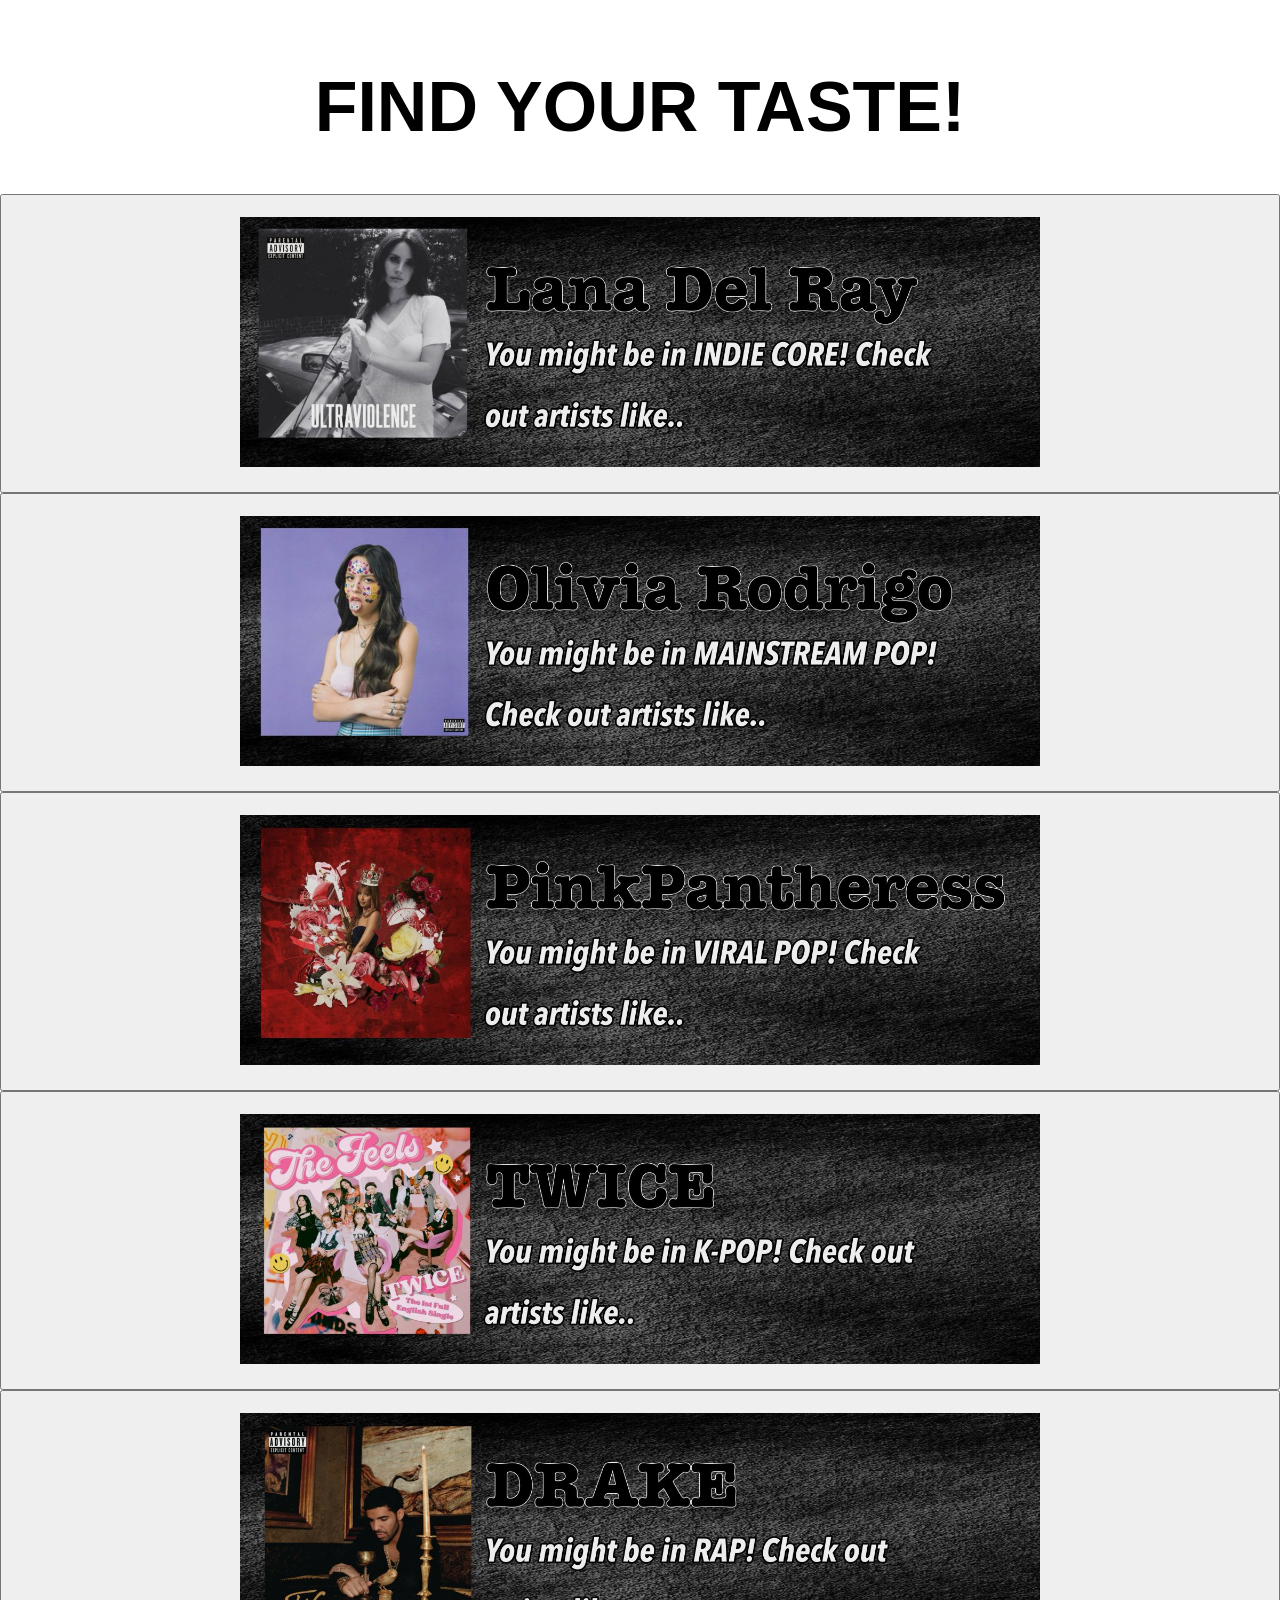
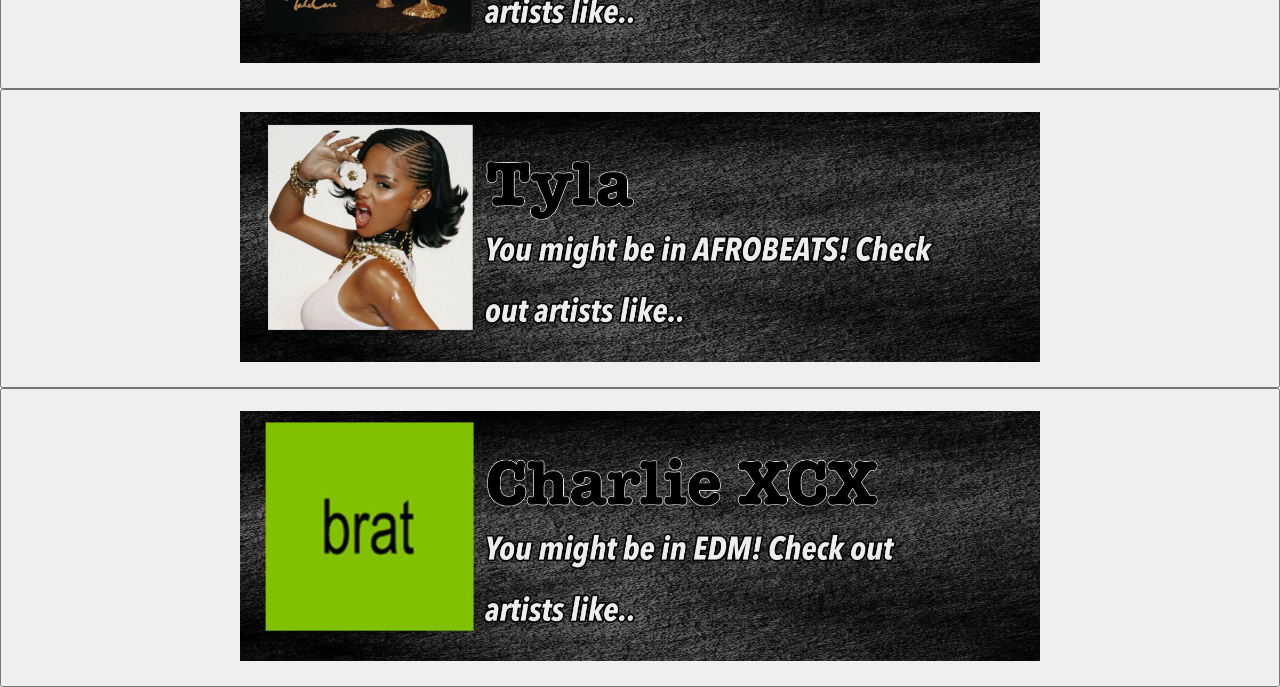
<file: index.html>
<!DOCTYPE html>
<html lang="en">
<head>
    <meta charset="UTF-8">
    <meta name="viewport" content="width=device-width, initial-scale=1.0">
    <title>FINDYOURTASTE</title>
    <link rel="stylesheet" href="style.css">
</head>
<body>
        <h1 class="title">FIND YOUR TASTE!</h1>
        <div class="button-container">
    <button class="BTN1">
        <img src="LANA1.jpeg" alt="Lana"
       onclick="window.location.href='index1.html'">
    </button>
    <button class="BTN2">
        <img src="OLIVIA2.jpeg" alt="Olivia"
        onclick="window.location.href='index2.html'">
    </button>
    <button class="BTN3">
        <img src="PINK3.jpeg" alt="Pink"
        onclick="window.location.href='index3.html'">
    </button>
    <button class="BTN5">
        <img src="TWICE5.jpeg" alt="TWICE"
        onclick="window.location.href='index5.html'">
    </button>
    <button class="BTN6">
        <img src="DRAKE6.jpeg" alt="DRAKE"
        onclick="window.location.href='index6.html'">
    </button>
    <button class="BTN7">
        <img src="TYLA7.jpeg" alt="TYLA"
        onclick="window.location.href='index7.html'">
    </button>
    <button class="BTN8">
        <img src="CHARLIE8.jpeg" alt="CHARLIE"
        onclick="window.location.href='index8.html'">
    </button>
    </div>
</body>
</html>
</file>
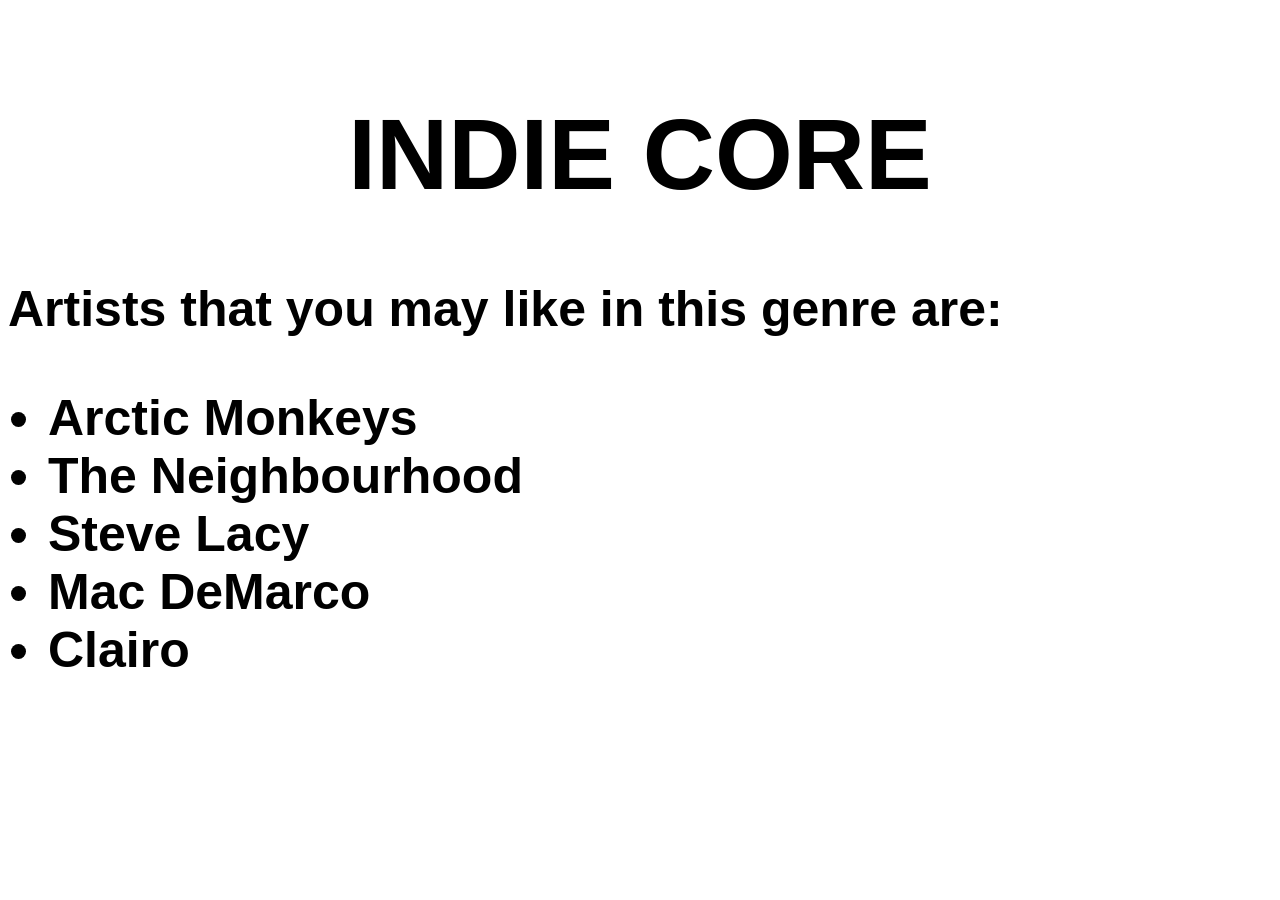
<file: index1.html>
<!DOCTYPE html>
<html lang="en">
<head>
    <meta charset="UTF-8">
    <meta name="viewport" content="width=device-width, initial-scale=1.0">
    <title>LANA DEL RAY</title>
    <link rel="stylesheet" href="style3.css">
</head>
<body>
    <h1>INDIE CORE</h1>
    <p> Artists that you may like in this genre are:
        <ul>
            <li>Arctic Monkeys</li>
            <li>The Neighbourhood</li>
            <li>Steve Lacy</li>
            <li>Mac DeMarco</li>
            <li>Clairo</li>
        </ul>
    </p>
</body>
</html>
</file>
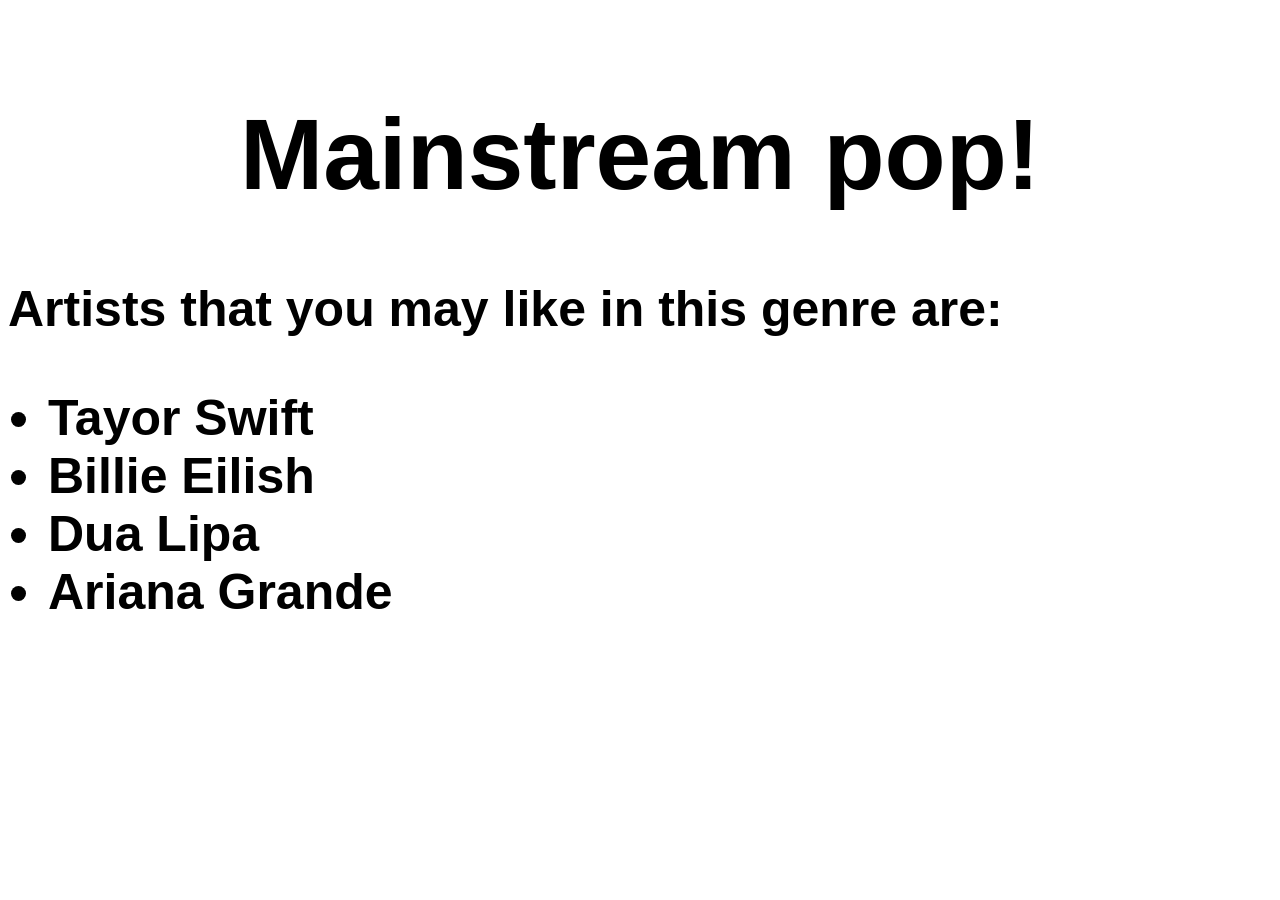
<file: index2.html>
<!DOCTYPE html>
<html lang="en">
<head>
    <meta charset="UTF-8">
    <meta name="viewport" content="width=device-width, initial-scale=1.0">
    <title>OLIVIA RODRIGO</title>
    <link rel="stylesheet" href="style3.css">
</head>
<body>
    <h1>Mainstream pop!</h1>
    <p> Artists that you may like in this genre are:
        <ul>
            <li>Tayor Swift</li>
            <li>Billie Eilish</li>
            <li>Dua Lipa</li>
            <li>Ariana Grande</li>
        </ul>
    </p>
</body>
</html>
</file>
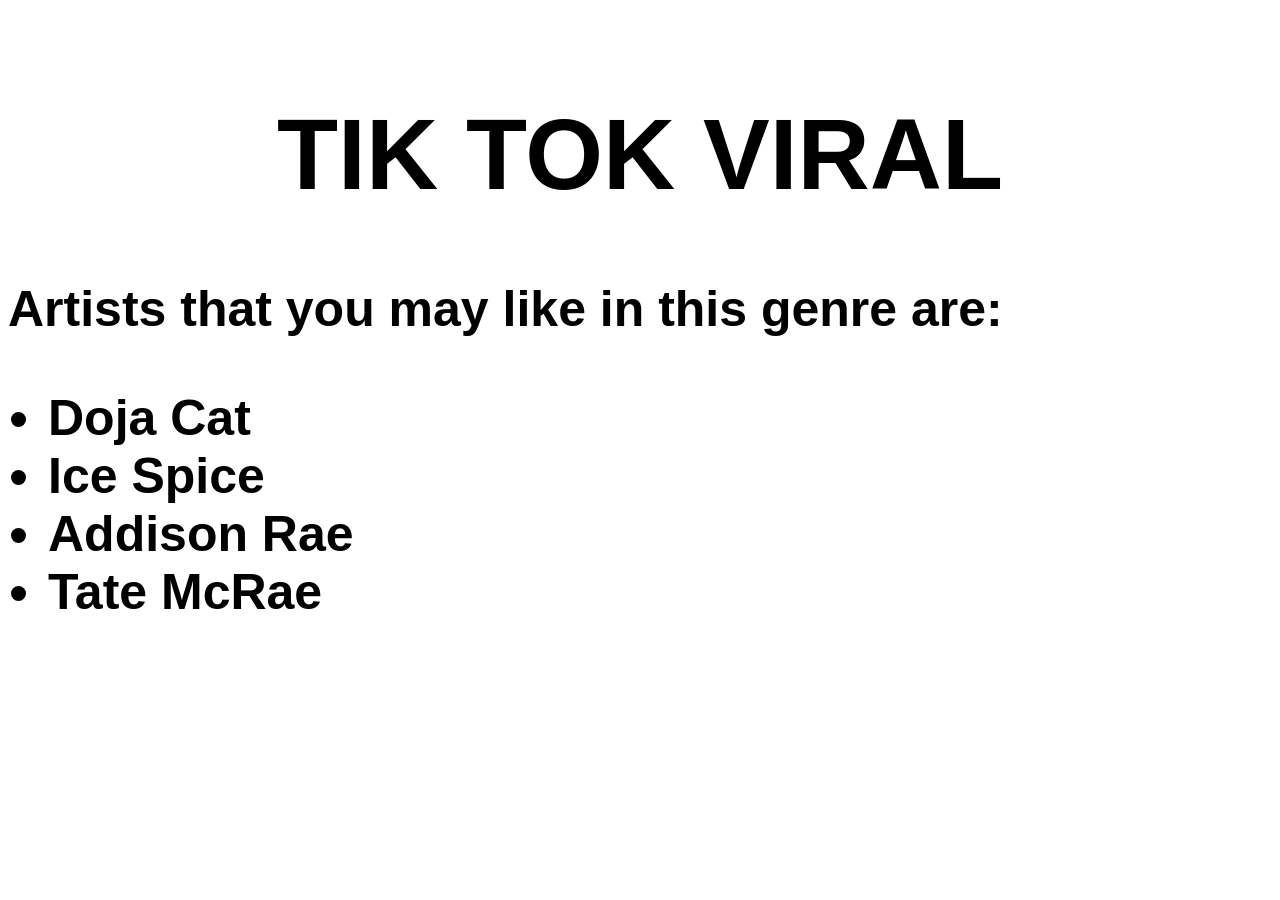
<file: index3.html>
<!DOCTYPE html>
<html lang="en">
<head>
    <meta charset="UTF-8">
    <meta name="viewport" content="width=device-width, initial-scale=1.0">
    <title>PINK PANTHERESS</title>
    <link rel="stylesheet" href="style3.css">
</head>
<body>
    <h1>TIK TOK VIRAL</h1>
    <p> Artists that you may like in this genre are:
        <ul>
            <li>Doja Cat</li>
            <li>Ice Spice</li>
            <li>Addison Rae</li>
            <li>Tate McRae</li>
        </ul>
    </p>
</body>
</html>
</file>
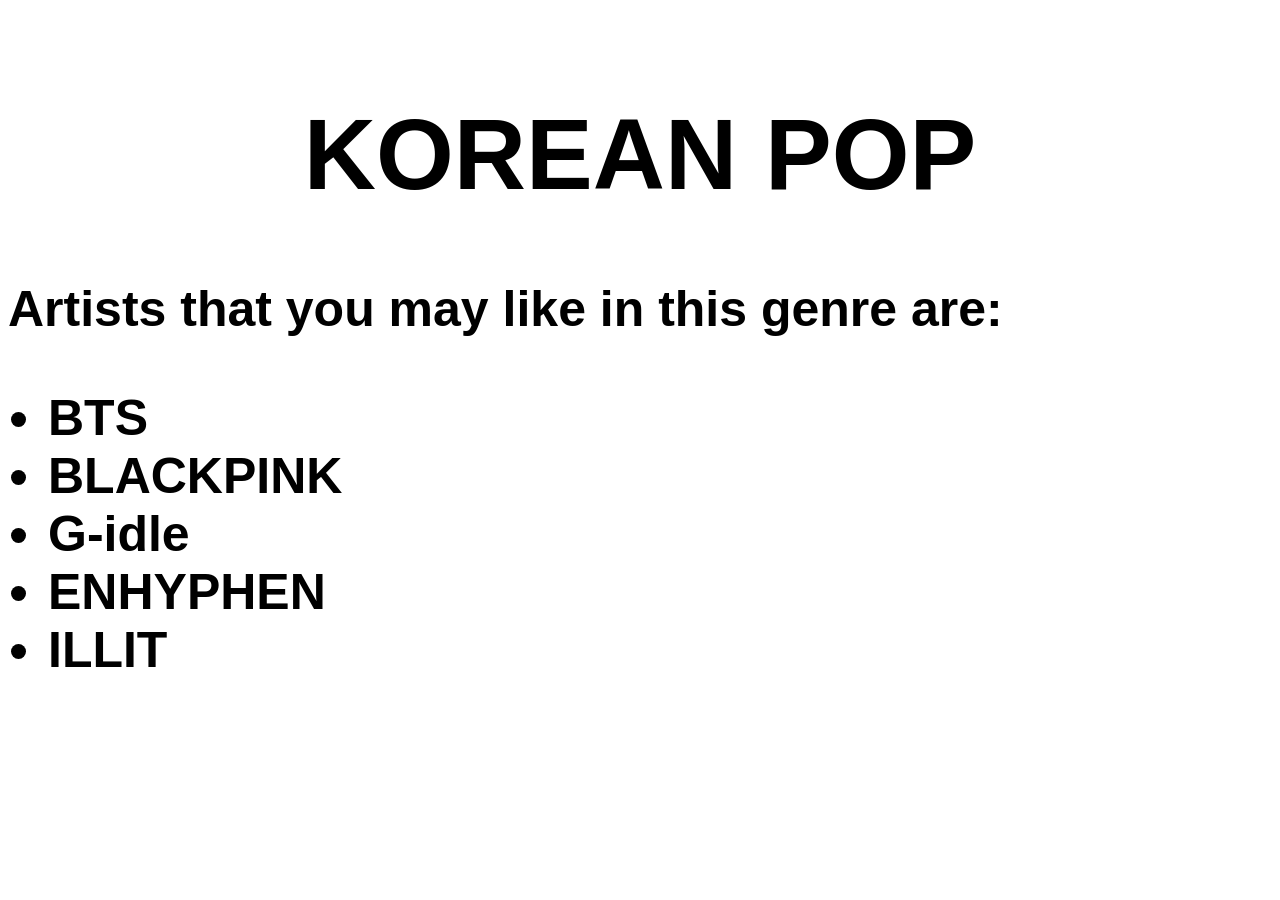
<file: index5.html>
<!DOCTYPE html>
<html lang="en">
<head>
    <meta charset="UTF-8">
    <meta name="viewport" content="width=device-width, initial-scale=1.0">
    <title>TWICE</title>
    <link rel="stylesheet" href="style3.css">
</head>
<body>
    <h1>KOREAN POP</h1>
    <p> Artists that you may like in this genre are:
        <ul>
            <li>BTS</li>
            <li>BLACKPINK</li>
            <li>G-idle</li>
            <li>ENHYPHEN</li>
            <li>ILLIT</li>
        </ul>
    </p>
</body>
</html>
</file>
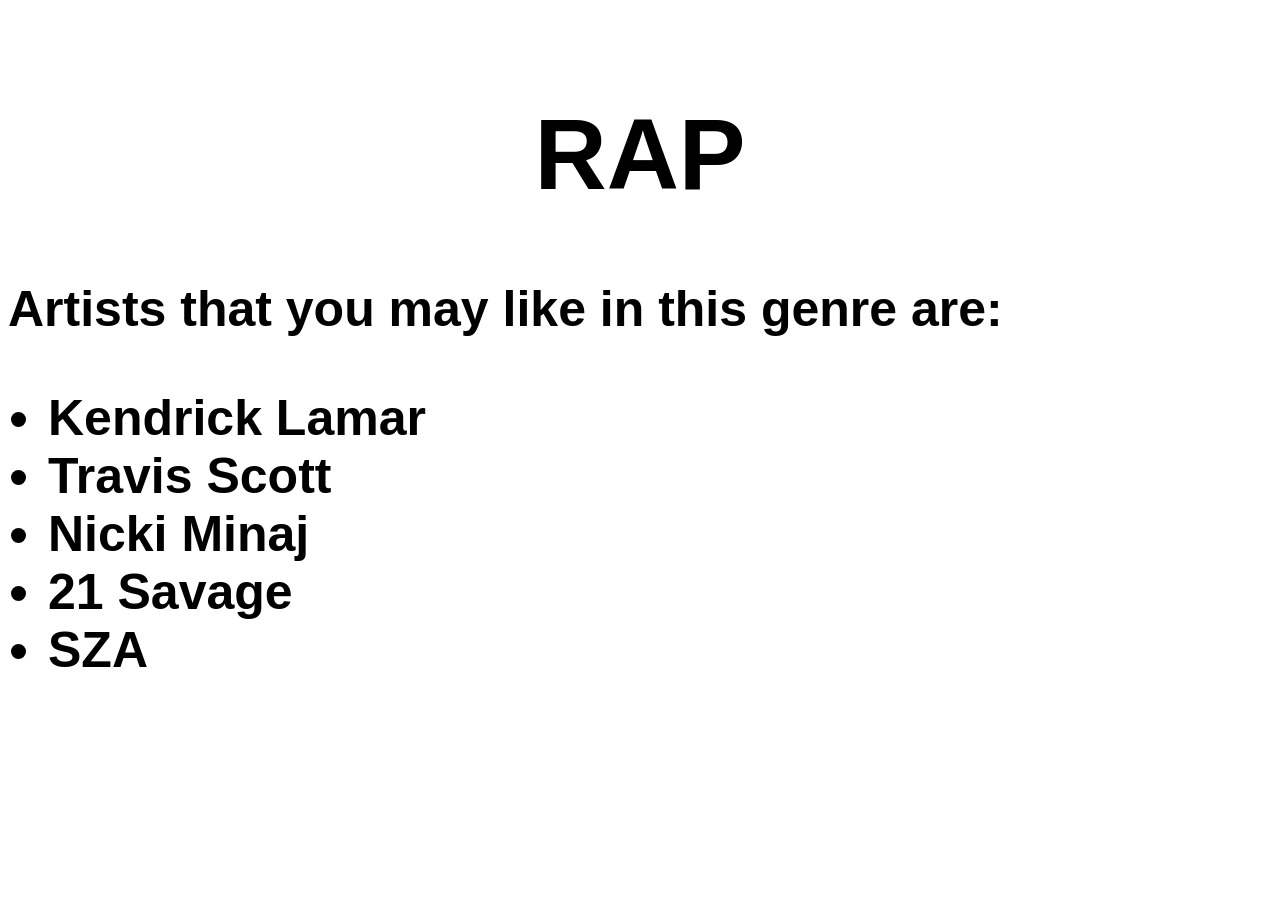
<file: index6.html>
<!DOCTYPE html>
<html lang="en">
<head>
    <meta charset="UTF-8">
    <meta name="viewport" content="width=device-width, initial-scale=1.0">
    <title>DRAKE</title>
    <link rel="stylesheet" href="style3.css">
</head>
<body>
    <h1>RAP</h1>
    <p> Artists that you may like in this genre are:
        <ul>
            <li>Kendrick Lamar</li>
            <li>Travis Scott</li>
            <li>Nicki Minaj</li>
            <li>21 Savage</li>
            <li>SZA</li>
        </ul>
    </p>
</body>
</html>
</file>
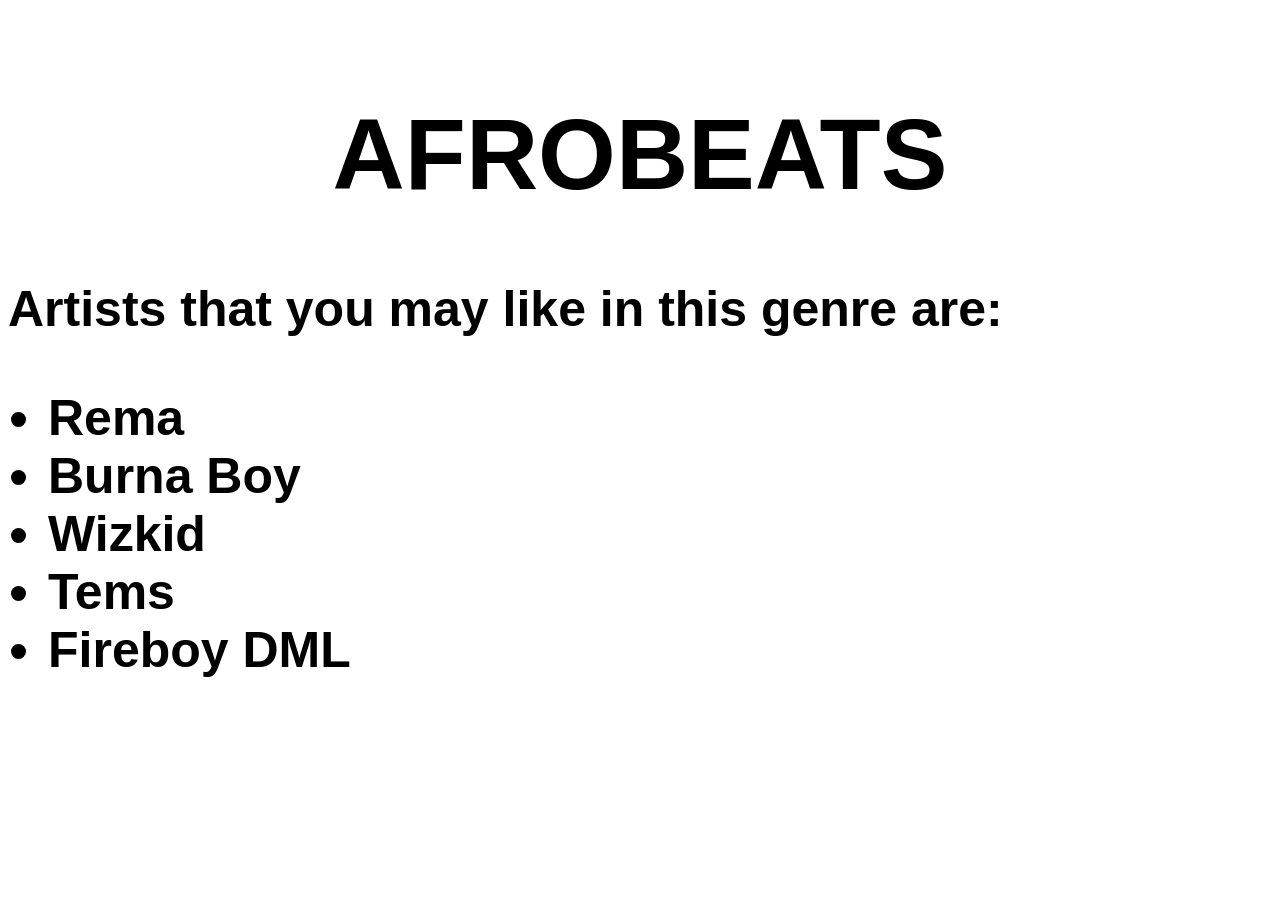
<file: index7.html>
<!DOCTYPE html>
<html lang="en">
<head>
    <meta charset="UTF-8">
    <meta name="viewport" content="width=device-width, initial-scale=1.0">
    <title>TYLA</title>
    <link rel="stylesheet" href="style3.css">
</head>
<body>
    <h1>AFROBEATS</h1>
    <p> Artists that you may like in this genre are:
        <ul>
            <li>Rema</li>
            <li>Burna Boy</li>
            <li>Wizkid</li>
            <li>Tems</li>
            <li>Fireboy DML</li>
        </ul>
    </p>
</body>
</html>
</file>
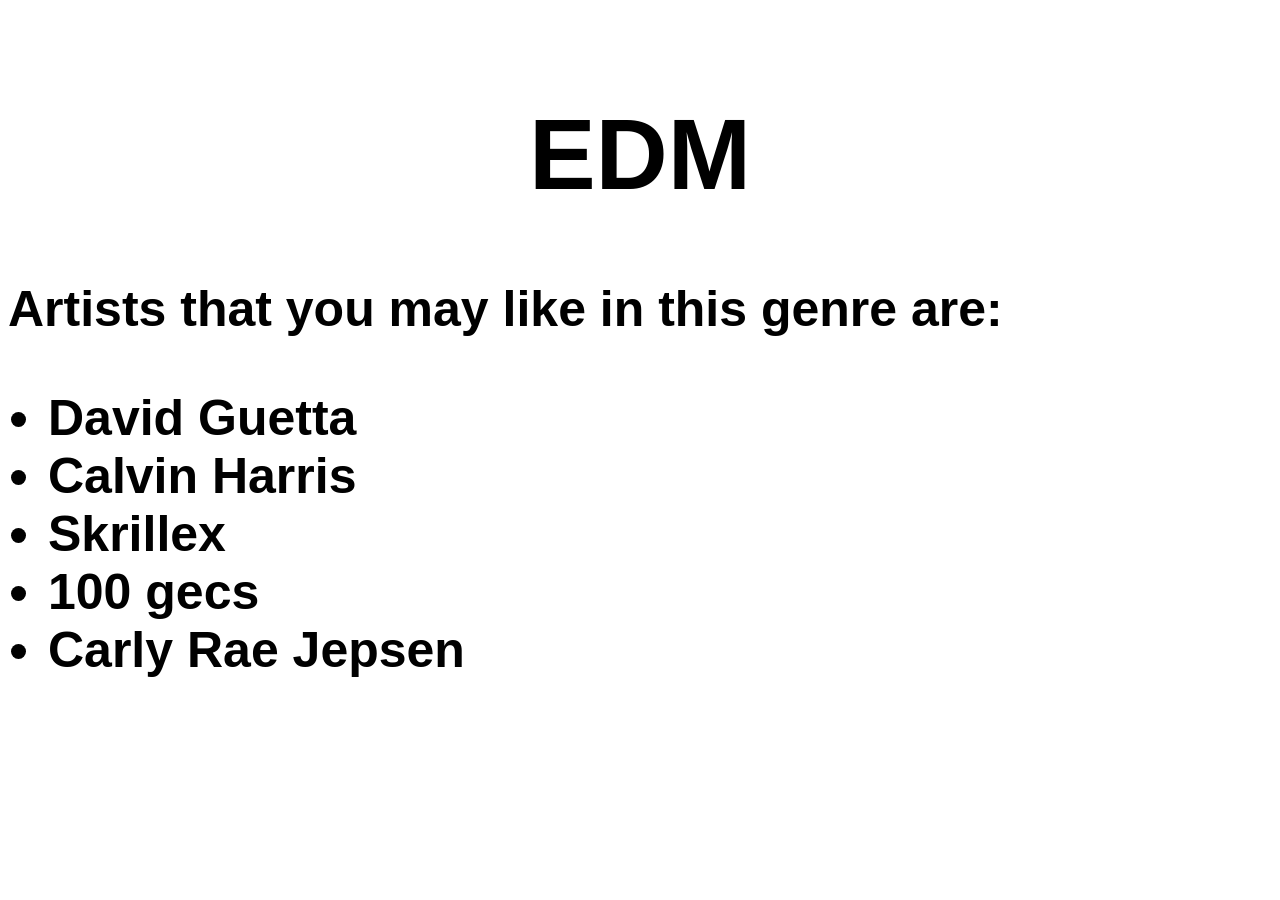
<file: index8.html>
<!DOCTYPE html>
<html lang="en">
<head>
    <meta charset="UTF-8">
    <meta name="viewport" content="width=device-width, initial-scale=1.0">
    <title>CHARLIE XCX</title>
    <link rel="stylesheet" href="style3.css">
</head>
<body>
    <h1>EDM</h1>
    <p> Artists that you may like in this genre are:
        <ul>
            <li>David Guetta</li>
            <li>Calvin Harris</li>
            <li>Skrillex</li>
            <li>100 gecs</li>
            <li>Carly Rae Jepsen</li>
        </ul>
    </p>
</body>
</html>
</file>
<file: style.css>
body{
    margin: 0;
    padding: 0;
}
h1{
    color: rgb(0, 0, 0);
    font-family: 'Verdana', sans-serif;;
    font-size: 70px;
    text-align: center;
    padding-top: 20px;
}
.button-container{
    display: flex;
    line-height: 0;
    background: transparent;
    border: none;
    justify-content: center;
    flex-direction: column;
    margin-top: 20px;
    padding: 0%;
}
.button-container img{
    object-fit: cover;
    mix-blend-mode: multiply;
    width: 800px;
    height: 250px;
    margin: 20px;
    cursor: pointer;
    transition: transform 0.3s ease;
}
.button-container img:hover{
    transform: scale(1.1);
}
</file>
<file: style3.css>
body {
    background-color: rgb(255, 255, 255);
}
h1{
    color: rgb(0, 0, 0);
    font-family: 'Verdana', sans-serif;
    font-size:100px;
    font-weight: bold;
    text-align: center;
    padding-top: 30px;
}
p{
    color: rgb(0, 0, 0);
    font-family: 'Verdana', sans-serif;
    font-weight: bold;
    font-size: 50px;
    text-align: left;
    padding-top: 1px;
}
ul{
    color: rgb(0, 0, 0);
    font-family: 'Verdana', sans-serif;
    font-weight: bold;
    font-size: 50px;
    text-align: left;
    padding-top: 1px;
}
</file>
